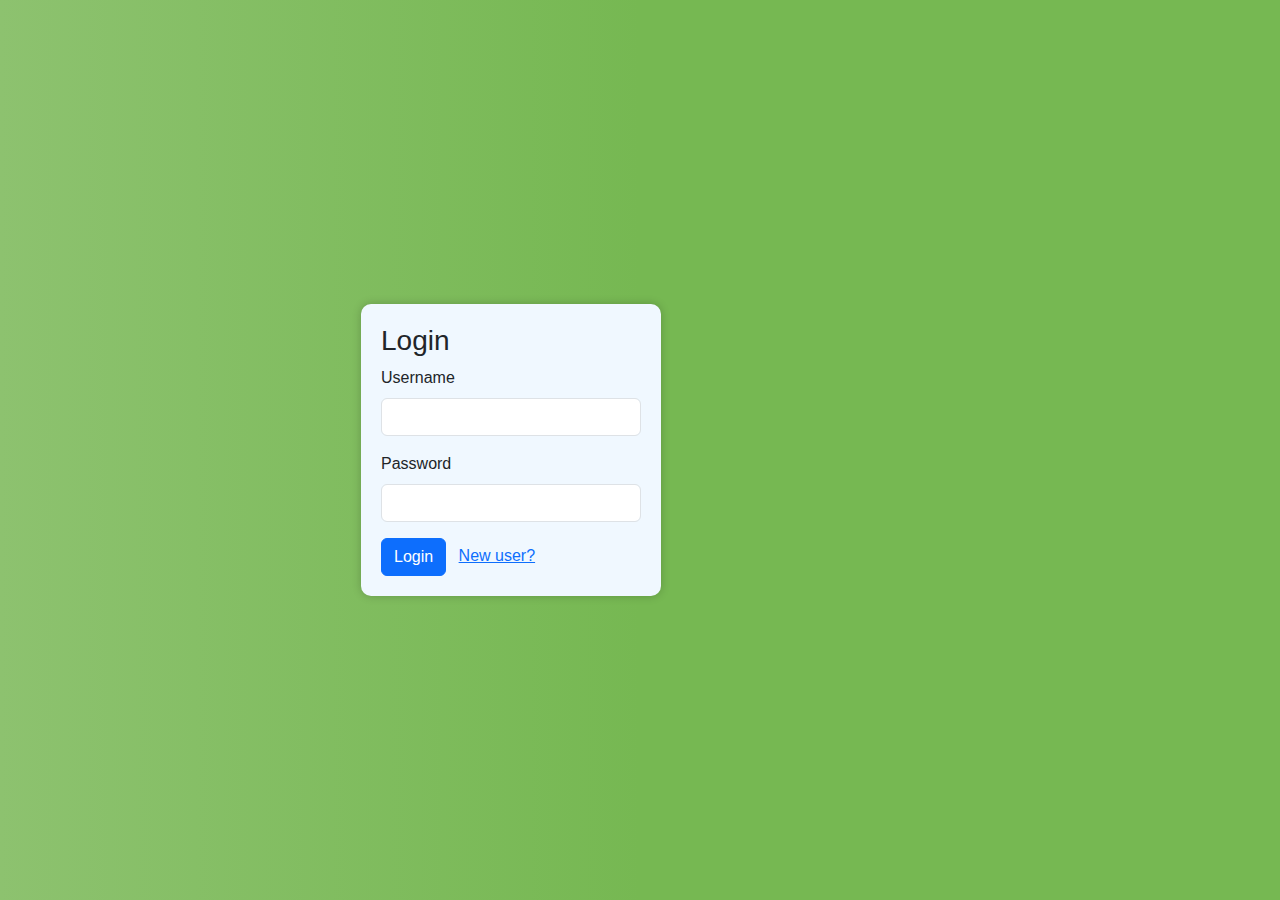
<file: login.html>
<!DOCTYPE html>
<html lang="en">
<head>
    <meta charset="UTF-8">
    <meta name="viewport" content="width=device-width, initial-scale=1.0">
    <title>Your Web App</title>
    <link rel="stylesheet" href="https://cdn.jsdelivr.net/npm/bootstrap@5.0.2/dist/css/bootstrap.min.css">
    <link rel="stylesheet" href="css/forms.css">
</head>
<body>
    <div class="container">
        <div class="col-md-6">
            <form id="Form">
                <h3>Login </h3>
                <div class="mb-3">
                    <label for="username" class="form-label">Username</label>
                    <input type="text" class="form-control" id="username" required>
                </div>
                <div class="mb-3">
                    <label for="password" class="form-label">Password</label>
                    <input type="password" class="form-control" id="password" required>
                </div>
                <button type="button" class="btn btn-primary" id="loginBtn">Login</button>
                <a class="mx-2"  href="register.html"> New user?</a>
            </form>
        </div>
    </div>
    <script src="https://code.jquery.com/jquery-3.6.4.min.js"></script>
    <script src="https://cdn.jsdelivr.net/npm/bootstrap@5.0.2/dist/js/bootstrap.bundle.min.js"></script>
    <script src="js/login.js"></script>
</body>
</html>
</file>
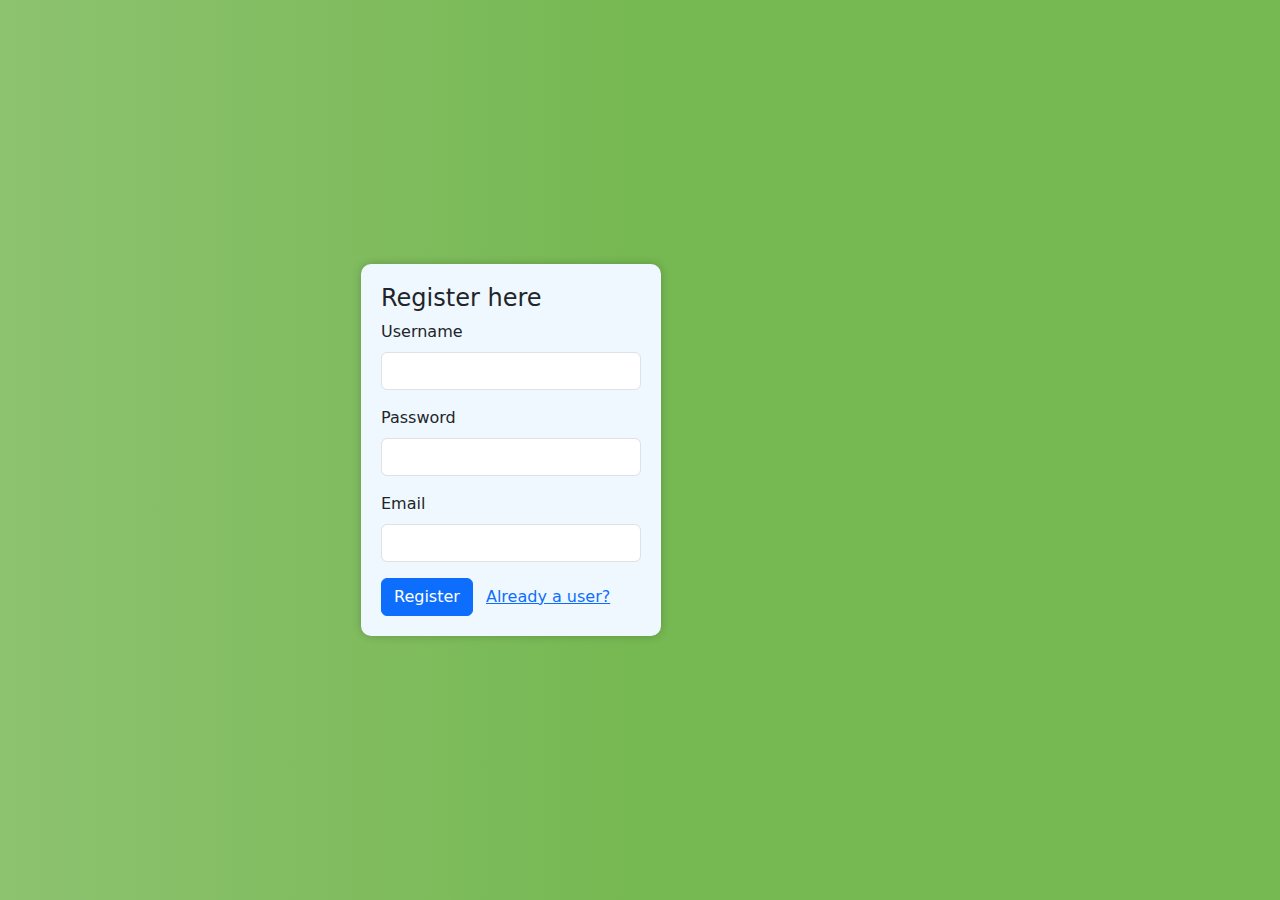
<file: register.html>
<!DOCTYPE html>
<html lang="en">
<head>
    <meta charset="UTF-8">
    <meta name="viewport" content="width=device-width, initial-scale=1.0">
    <title>Register</title>
    <link rel="stylesheet" href="css/forms.css">
    <link rel="stylesheet" href="https://cdn.jsdelivr.net/npm/bootstrap@5.0.2/dist/css/bootstrap.min.css">
</head>
<body>
   
            
  
    <div class="container">
        <div class="col-md-6">
        <form id="Form">
            <h4>Register here</h4>
            <div class="mb-3">
                <label for="username" class="form-label">Username</label>
                <input type="text" class="form-control" id="username" name="username" required>
            </div>
            <div class="mb-3">
                <label for="password" class="form-label">Password</label>
                <input type="password" class="form-control" id="password" name="password" required>
            </div>
            <div class="mb-3">
                <label for="email" class="form-label">Email</label>
                <input type="email" class="form-control" id="email" name="email" required>
            </div>
            <button type="button" class="btn btn-primary" id="registerBtn">Register</button>
            <a class="mx-2" href="login.html"> Already a user?</a>
        </form>       
        <div>
    </div>
    <script src="https://code.jquery.com/jquery-3.6.4.min.js"></script>
    <script src="https://cdn.jsdelivr.net/npm/bootstrap@5.0.2/dist/js/bootstrap.bundle.min.js"></script>
    <script src="js/register.js"></script>
</body>
</html>
</file>
<file: css/forms.css>
body {
    background: #76b852; /* fallback for old browsers */
    background: rgb(141,194,111);
    background: linear-gradient(90deg, rgba(141,194,111,1) 0%, rgba(118,184,82,1) 50%);
    font-family: "Roboto", sans-serif;
    -webkit-font-smoothing: antialiased;
    -moz-osx-font-smoothing: grayscale;      
  }
.container {
    display: flex;
    justify-content: center;
    align-items: center;
    height: 100vh;
}
#Form {
    background-color: aliceblue;
    width: 300px;
    padding: 20px;
    border-radius: 10px;
    box-shadow: 0px 0px 10px rgba(0, 0, 0, 0.2);
}
</file>
